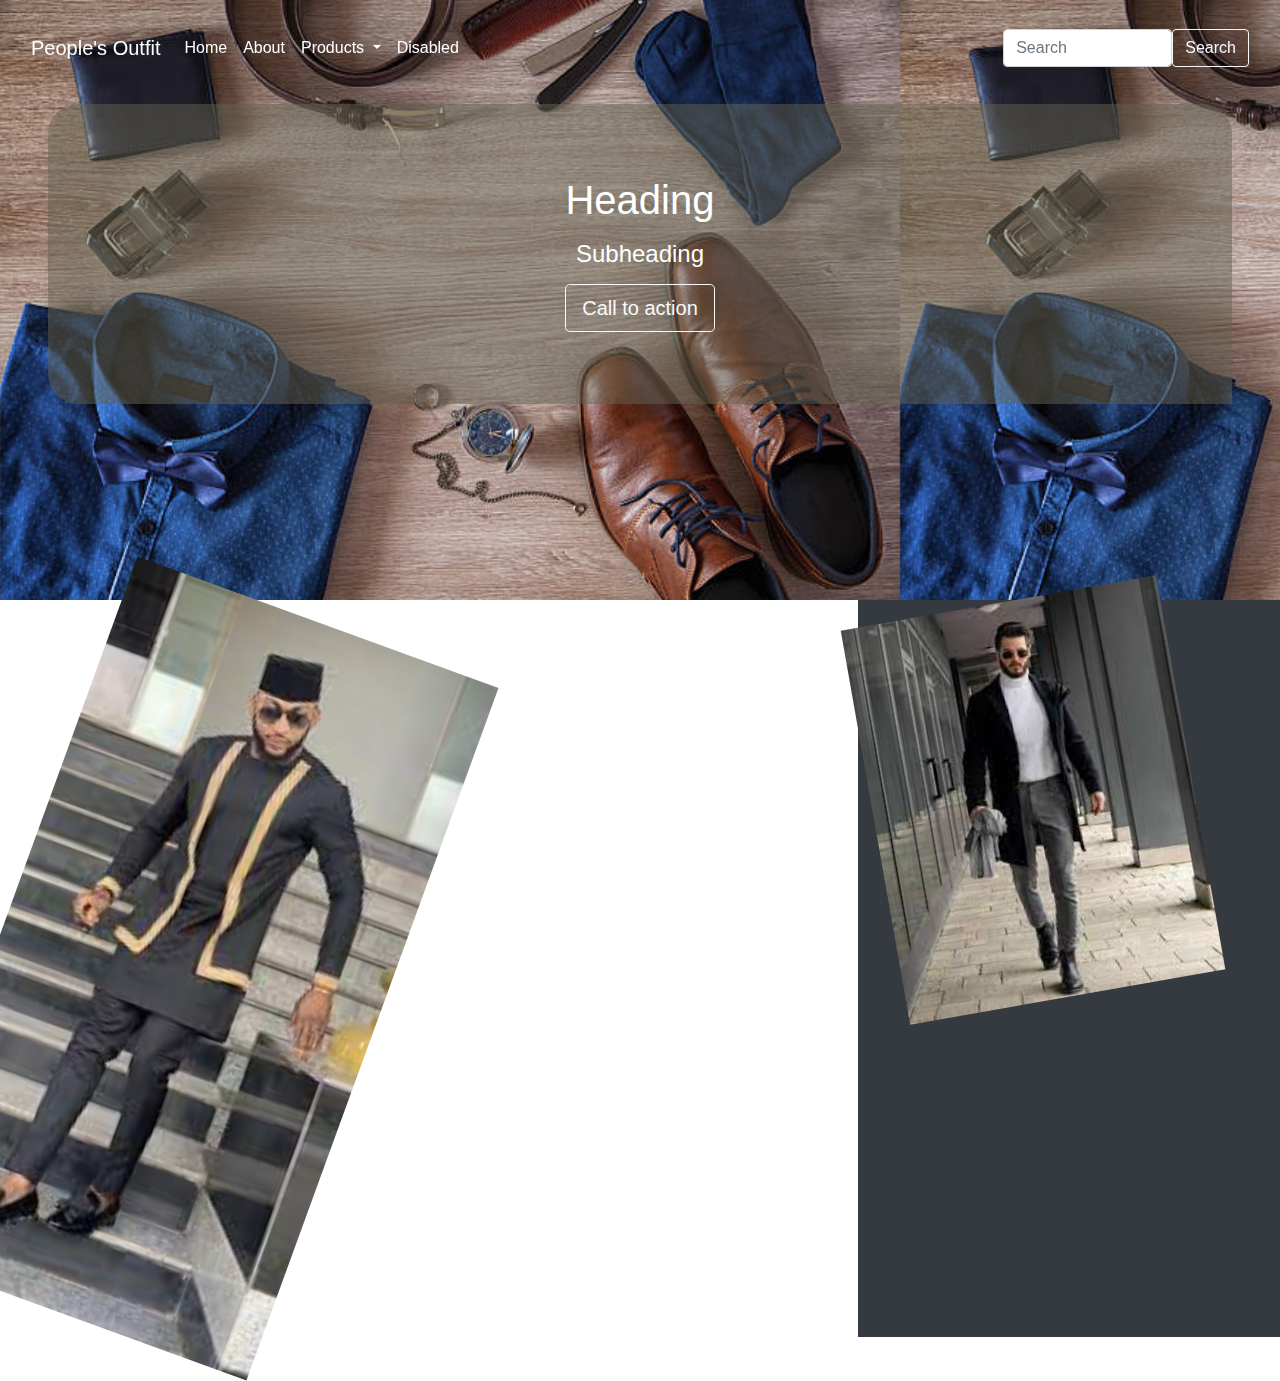
<file: index.html>
<!DOCTYPE html>
<html lang="en">
<head>
    <meta charset="UTF-8">
    <meta http-equiv="X-UA-Compatible" content="IE=edge">
    <meta name="viewport" content="width=device-width, initial-scale=1.0">
    <link rel="stylesheet" href="https://cdn.jsdelivr.net/npm/bootstrap@4.3.1/dist/css/bootstrap.min.css" integrity="sha384-ggOyR0iXCbMQv3Xipma34MD+dH/1fQ784/j6cY/iJTQUOhcWr7x9JvoRxT2MZw1T" crossorigin="anonymous">
    <link rel="stylesheet" href="./sass folder/style.min.css">
    <title>Document</title>
</head>
<body> 
    <header>
        <!-- Navbar -->
        <nav class="navbar navbar-expand-lg navbar-light fixed-top">
            <div class="container-fluid">
              <a class="navbar-brand text-white" href="#">People's Outfit</a>
              <button class="navbar-toggler" type="button" data-bs-toggle="collapse" data-bs-target="#navbarSupportedContent" aria-controls="navbarSupportedContent" aria-expanded="false" aria-label="Toggle navigation">
                <span class="navbar-toggler-icon"></span>
              </button>
              <div class="collapse navbar-collapse" id="navbarSupportedContent">
                <ul class="navbar-nav me-auto mb-2 mb-lg-0">
                  <li class="nav-item">
                    <a class="nav-link active text-white" aria-current="page" href="#">Home</a>
                  </li>
                  <li class="nav-item">
                    <a class="nav-link text-white" href="#">About</a>
                  </li>
                  <li class="nav-item dropdown">
                    <a class="nav-link dropdown-toggle text-white" href="#" id="navbarDropdown" role="button" data-bs-toggle="dropdown" aria-expanded="false">
                      Products
                    </a>
                    <ul class="dropdown-menu" aria-labelledby="navbarDropdown">
                      <li><a class="dropdown-item" href="#">Watches</a></li>
                      <li><a class="dropdown-item" href="#">shoes</a></li>
                      <li><hr class="dropdown-divider"></li>
                      <li><a class="dropdown-item" href="#">suits</a></li>
                      <li><a class="dropdown-item" href="#">wallets</a></li>
                      <li><a class="dropdown-item" href="#">necklaces</a></li>
                      <li><hr class="dropdown-divider"></li>
                      <li><a class="dropdown-item" href="#">belts</a></li>
                    </ul>
                  </li>
                  <li class="nav-item">
                    <a class="nav-link text-white disabled" href="#" tabindex="-1" aria-disabled="true">Disabled</a>
                  </li>
                </ul>
                <form class="d-flex form">
                  <input class="form-control me-2" type="search" placeholder="Search" aria-label="Search">
                  <button class="btn btn-outline-light" type="submit">Search</button>
                </form>
              </div>
            </div>
          </nav>
        <!-- Navbar -->
      
        <!-- Background image -->
        <div class="p-5 text-center bg-image">
          <div class="mask">
            <div class="d-flex justify-content-center align-items-center h-100">
              <div class="text-white">
                <h1 class="mb-3">Heading</h1>
                <h4 class="mb-3">Subheading</h4>
                <a class="btn btn-outline-light btn-lg" href="#!" role="button">Call to action</a>
              </div>
            </div>
          </div>
        </div>
        <!-- Background image -->
    </header>
    
    <main >
          <!-- main content -->
          <div class="row">
            <div class="col-8 bg-white container">
                <img src="./assets/images/img1001.jpg" class="image01" alt="">
            </div>
            <div class="col-4 bg-dark container">
                <img src="./assets/images/img1002.jpg" class="image02" alt="">
            </div>
          </div>
          <!-- main content -->
      </main>
</body>
</html>
</file>
<file: sass folder/style.min.css>
*{margin:0;padding:0}header{background-image:url("../../assets/images/menFashionbg1.jpg");background-size:contain;height:600PX;top:-40px}.navbar{position:-webkit-sticky;position:sticky;top:20px}.navbar .form{float:right;margin-left:50%}.mask{border-radius:30px 30px 0px 30px;background-color:rgba(100,97,79,.5);height:300px}container2{height:-webkit-min-content;height:-moz-min-content;height:min-content}.image01{margin:auto;width:30vw;transform:rotate(20deg)}.image02{margin:auto;width:25vw;transform:rotate(-10deg)}
/*# sourceMappingURL=style.min.css.map */
</file>
